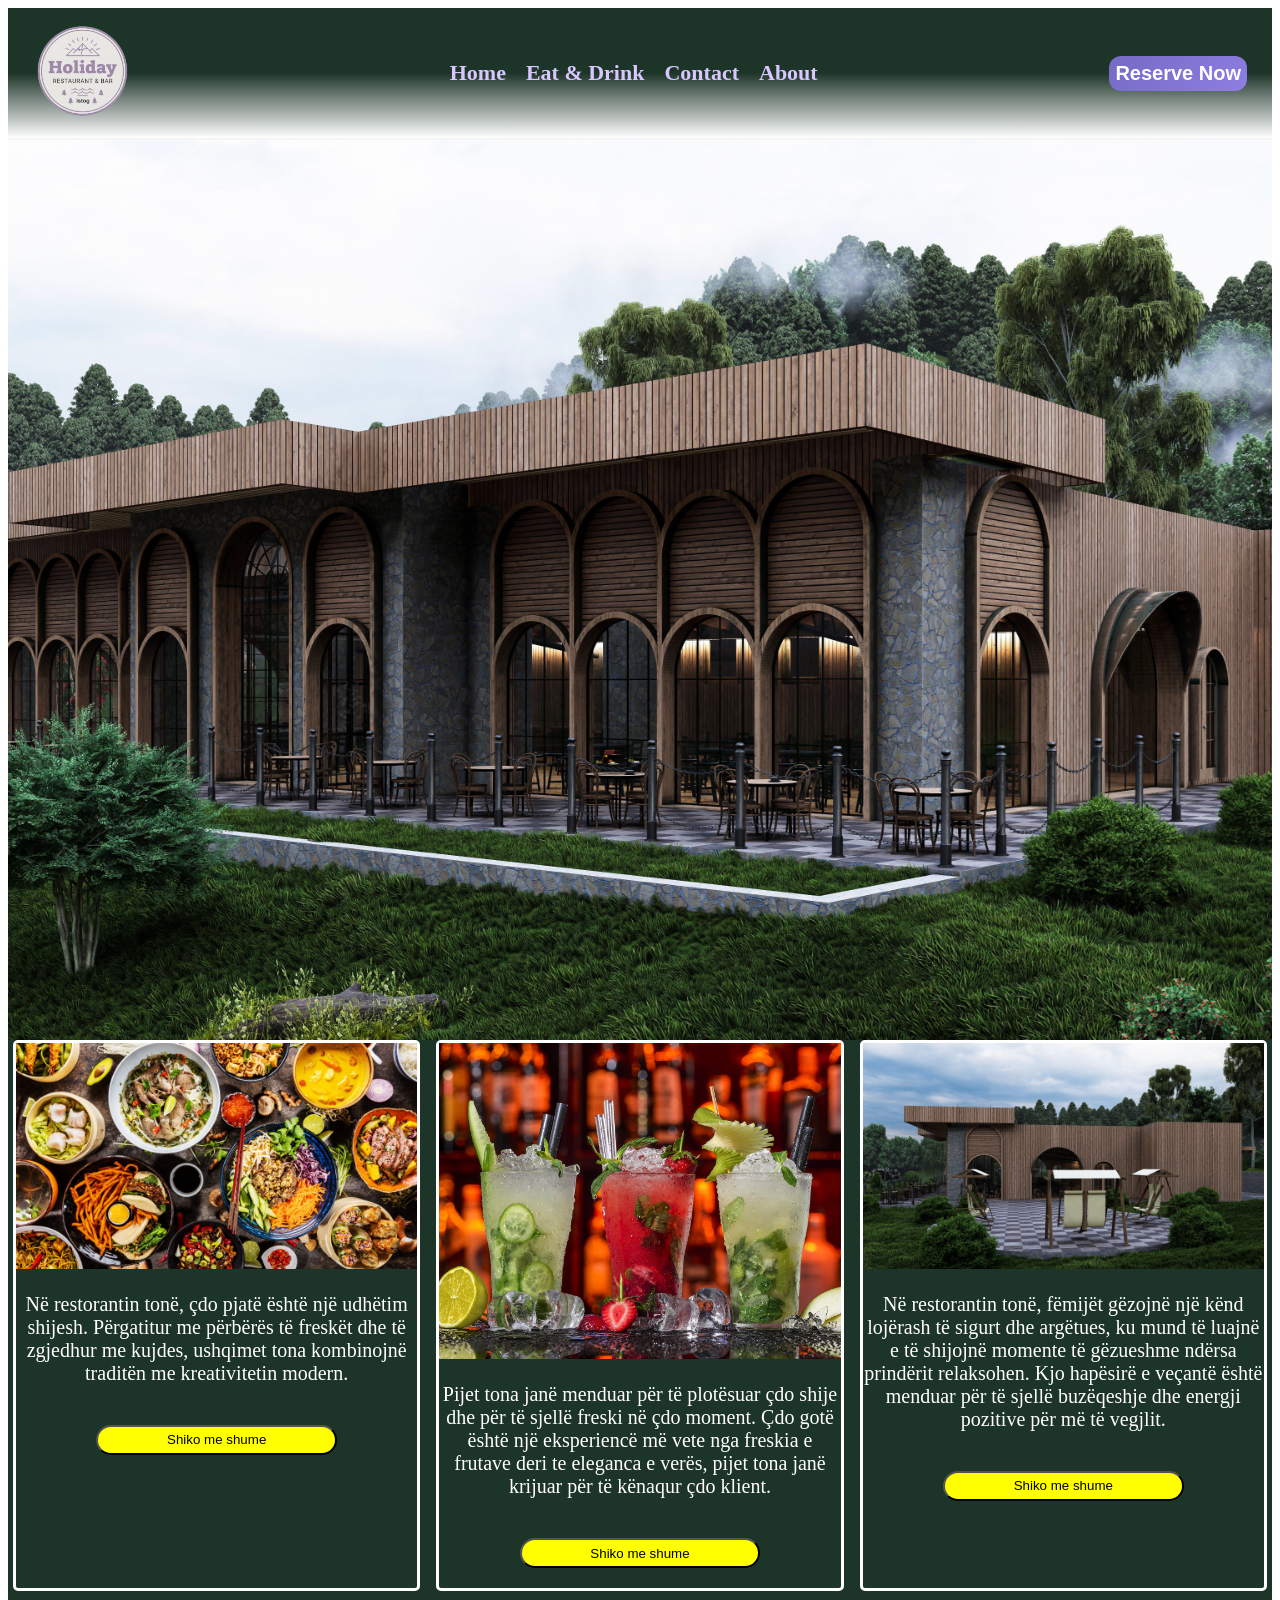
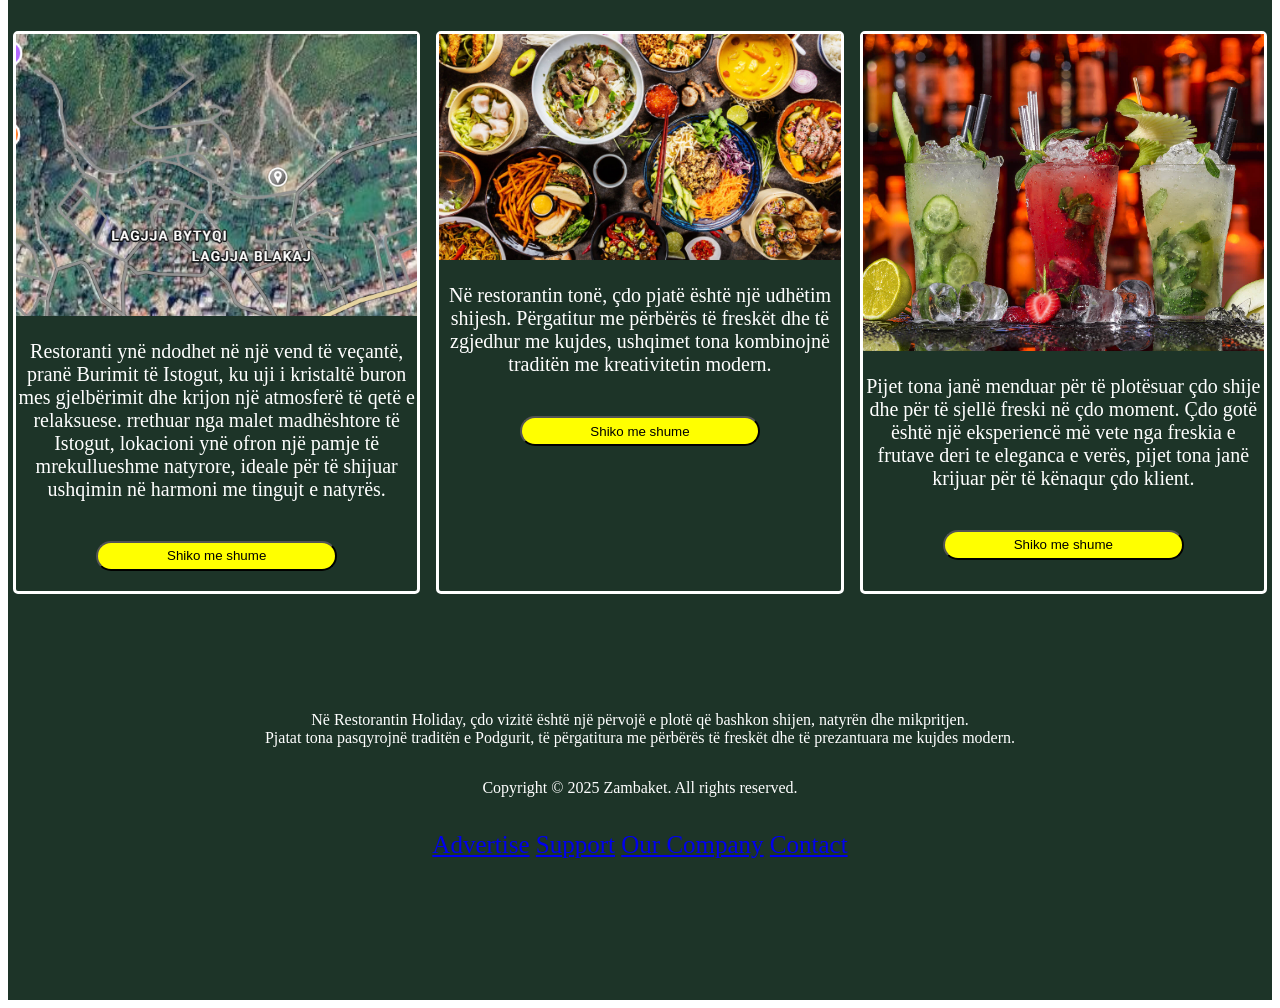
<file: homepage.html>
<!DOCTYPE html>
<html lang="en">
<head>
    <meta charset="UTF-8">
    <meta name="viewport" content="width=device-width, initial-scale=1.0">
    <title>Restaurant</title>
    <link rel="stylesheet" href="body.css">
    <link rel="stylesheet" href="header.css">
    <link rel="stylesheet" href="footer.css">
</head>
<body>

    <div class="header">
      <div class="left-section">
        <img src="images/logo.png" alt="Logo" height="150px" width="150px">
      </div>
      <div class="middle-section">
            <a href="">Home</a>
            <a href="">Eat & Drink</a>
            <a href="">Contact</a>
            <a href="">About</a>
      </div>
      <div class="right-section">
        <button class="rezervo">
            <a href="loginpage.html" id="link">Reserve Now</a>
        </button>
      </div>
      </div>

    <div class="hero">
        <div class="bg"></div>
    </div>
    
    <div class="grid-container">
      <div class="eat-div">
    <div>
      <img class="eat-image" src="images/food.jpg" alt="eat-image">
    </div>
    <div class="eat-grid">
      <p class="eat-paragraph">
        Në restorantin tonë, çdo pjatë është një udhëtim shijesh.
        Përgatitur me përbërës të freskët dhe të zgjedhur me kujdes,
        ushqimet tona kombinojnë traditën me kreativitetin modern.
      </p>
      <button class="button">
        Shiko me shume
      </button>
    </div>
  </div>

  <div class="drink-div">
    <div>
      <img class="drink-image" src="images/drinks.jpg" alt="drink-image">
    </div>
    <div class="drink-grid">
      <p class="drink-paragraph">
        Pijet tona janë menduar për të plotësuar çdo shije dhe për të sjellë freski në çdo moment.
        Çdo gotë është një eksperiencë më vete nga freskia e frutave deri te eleganca e verës,
        pijet tona janë krijuar për të kënaqur çdo klient.
      </p>
      <button class="button">
        Shiko me shume
      </button>
    </div>
  </div>

  <div class="playArea-div">
    <div>
      <img class="playArea-image" src="images/Img6.png" alt="playArea-image">
    </div>
    <div class="playArea-grid">
      <p class="playArea-paragraph">
        Në restorantin tonë, fëmijët gëzojnë një kënd lojërash të sigurt dhe argëtues,
        ku mund të luajnë e të shijojnë momente të gëzueshme ndërsa prindërit relaksohen.
        Kjo hapësirë e veçantë është menduar për të sjellë buzëqeshje dhe energji pozitive për më të vegjlit.
      </p>
       <button class="button">
        Shiko me shume
      </button>
    </div>
  </div>

  <div class="location-div">
    <div>
      <img class="location-image" src="images/lokacion.png" alt="location-image">
    </div>
    <div class="location-grid">
      <p class="location-paragraph">
        Restoranti ynë ndodhet në një vend të veçantë, pranë Burimit të Istogut,
        ku uji i kristaltë buron mes gjelbërimit dhe krijon një atmosferë të qetë e relaksuese.
        rrethuar nga malet madhështore të Istogut, lokacioni ynë ofron një pamje të mrekullueshme
        natyrore, ideale për të shijuar ushqimin në harmoni me tingujt e natyrës.
      </p>
      <button class="button">
        Shiko me shume
      </button>
    </div>
  </div>


  <div class="eat-div">
    <div>
      <img class="eat-image" src="images/food.jpg" alt="eat-image">
    </div>
    <div class="eat-grid">
      <p class="eat-paragraph">
        Në restorantin tonë, çdo pjatë është një udhëtim shijesh.
        Përgatitur me përbërës të freskët dhe të zgjedhur me kujdes,
        ushqimet tona kombinojnë traditën me kreativitetin modern.
      </p>
      <button class="button">
        Shiko me shume
      </button>
    </div>
  </div>

  <div class="drink-div">
    <div>
      <img class="drink-image" src="images/drinks.jpg" alt="drink-image">
    </div>
    <div class="drink-grid">
      <p class="drink-paragraph">
        Pijet tona janë menduar për të plotësuar çdo shije dhe për të sjellë freski në çdo moment.
        Çdo gotë është një eksperiencë më vete nga freskia e frutave deri te eleganca e verës,
        pijet tona janë krijuar për të kënaqur çdo klient.
      </p>
      <button class="button">
        Shiko me shume
      </button>
    </div>
  </div>
  </div>

  <div class="footer-container">
    <div class="footer-grid">
         <p class="about">
           Në Restorantin Holiday, çdo vizitë është një përvojë e plotë që bashkon shijen, natyrën dhe mikpritjen.<br>
           Pjatat tona pasqyrojnë traditën e Podgurit, të përgatitura me përbërës të freskët dhe të prezantuara me kujdes modern.
          </p>
          <p class="rights">Copyright © 2025 Zambaket. All rights reserved.</p>
          <div class="links">
          <a href="#">Advertise</a>
          <a href="#">Support</a>
          <a href="#">Our Company</a>
          <a href="#">Contact</a>
          </div> 
    </div>
  </div>
    

</body>
</html>
</file>
<file: body.css>
.hero {
    position: relative;
    height: 100vh;
    display: flex;
    flex: 1;
}
.bg {
    top: 0;
    left: 0;
    width: 100%;
    height: 100%;
    background-image: url('images/Img10.png');
    background-size: cover;
    background-position: center;
    z-index: -1;
}

.eat-image{
  width: 100%;
}
.eat-div{
  border: solid;
  border-radius: 5px;
  border-color: white;
}
.eat-paragraph{
    color: white;
    font-size: 20px;
    text-align: center;
}
.eat-grid{
  display: grid;
  grid-template-columns: 1fr;
}


.drink-image{
  width: 100%;
}
.drink-div{
  border: solid;
  border-radius: 5px;
  border-color: white;
}
.drink-paragraph{
    color: white;
    font-size: 20px;
    text-align: center;
}
.drink-grid{
  display: grid;
  grid-template-columns: 1fr;
}


.playArea-image{
  width: 100%;
}
.playArea-div{
  border: solid;
  border-radius: 5px;
  border-color: white;
}
.playArea-paragraph{
    color: white;
    font-size: 20px;
    text-align: center;
}
.playArea-grid{
  display: grid;
  grid-template-columns: 1fr;
}


.location-image{
  width: 100%;
}
.location-div{
  border: solid;
  border-radius: 5px;
  border-color: white;
}
.location-paragraph{
    color: white;
    font-size: 20px;
    text-align: center;
}
.location-grid{
  display: grid;
  grid-template-columns: 1fr;
}

.grid-container{
  padding-left: 5px;
  padding-right: 5px;
  display: grid;
  grid-template-columns: 1fr 1fr 1fr;
  column-gap: 16px;
  row-gap: 40px;
  background-color: #1d3428;
}

.button {
  background-color: yellow;
  border-radius: 15px;
  width: 60%;
  margin-left: 20%;
  margin-right: 20%;
  margin-top: 5%;
  margin-bottom: 5%;
  height: 30px;
}


.ambient-image{
  width: 100%;
}
.ambient-div{
  border: solid;
  border-radius: 5px;
  border-color: white;
}
.ambient-paragraph{
    color: white;
    font-size: 20px;
    text-align: center;
}
.ambient-grid{
  display: grid;
  grid-template-columns: 1fr;
}



.parking-image{
  width: 100%;
}
.parking-div{
  border: solid;
  border-radius: 5px;
  border-color: white;
}
.parking-paragraph{
    color: white;
    font-size: 20px;
    text-align: center;
}
.parking-grid{
  display: grid;
  grid-template-columns: 1fr;
}

.slider-section {
  background-color: #1d3428;
  padding: 40px 20px;
}

.slider {
  display: flex;
  flex-direction: row;
  overflow-x: auto;
  scroll-snap-type: x mandatory;
  gap: 20px;
  scrollbar-width: none;
}
.slider::-webkit-scrollbar {
  display: none;
}

.slide {
  flex: 0 0 auto;
  width: 300px;
  scroll-snap-align: start;
  border: 1px solid white;
  border-radius: 8px;
  background-color: #2a4a36;
  box-shadow: 0 0 10px rgba(0,0,0,0.3);
  padding: 10px;
  text-align: center;
}

.slide img {
  width: 100%;
  height: 200px;
  object-fit: cover;
  border-radius: 8px;
  margin-bottom: 10px;
}

.slide-title {
  font-size: 18px;
  color: white;
  margin: 0;
}

html {
  scroll-behavior: smooth;
}
</file>
<file: header.css>
.header {
    background: linear-gradient(to bottom, #1d3428 0%,#1d3428 50%, white 100%);
    display: flex;
    flex-direction: row;
    justify-content: space-between;
    align-items: center;
    height: 130px;
    background-position: center;
    border-bottom: 2px solid whitesmoke;
}
.left-section {
    display: flex;             
    align-items: center;       
    gap: 10px;                 
    font-size: 24px;
    font-weight: bold;
    color: #f0e6ff;
    cursor: pointer;
    box-shadow: none;
}
.middle-section {
    display: flex;
    justify-content: center;
    gap: 20px;
    flex: 1;
    margin-left: 10px;
    margin-right: 10px;
    min-width: 100px;
}
.middle-section a {
    font-size: 22px;
    color: #D8C7FF;
    text-decoration: none;
    font-weight: bold;
    transition: transform 0.2s, box-shadow 0.2s;
}
.middle-section a:hover {
    transform: translateY(-2px);
    text-shadow: 0 4px 8px rgba(0,0,0,0.3);
    color: #f0e6ff;
}
.right-section{
    display: flex;
    align-items: center;
    margin-right: 25px;
}
.rezervo {
    height: 35px;
    top: 35px;      
    right: 20px;    
    font-size: 20px;
    font-weight: bold;
    border: none;
    border-radius: 12px;
    background: linear-gradient(135deg, #746BC4, #8E7EE2);
    color: white;
    cursor: pointer;
    transition: transform 0.2s, box-shadow 0.2s;
}
.rezervo:hover {
    transform: translateY(-2px);
    box-shadow: 0 6px 12px rgba(0,0,0,0.25);
}
#link {
    color: white;
    text-decoration: none;
}
</file>
<file: footer.css>
.footer-container{
    display: grid;
    grid-template-columns: 1fr;
    background-color: #1d3428;
    color: white;
    align-items: center;
}
.footer-grid{
    display: grid;
    grid-template-columns: 1fr;
    grid-template-rows: 1fr 1fr 1fr ;
    padding: 8%;
}
.about{
    text-align: center;
}
.rights{
    text-align: center;
}
.links{
    text-align: center;
    text-decoration: none;
    text-emphasis-color: white;
    font-size: 25px;
}
</file>
